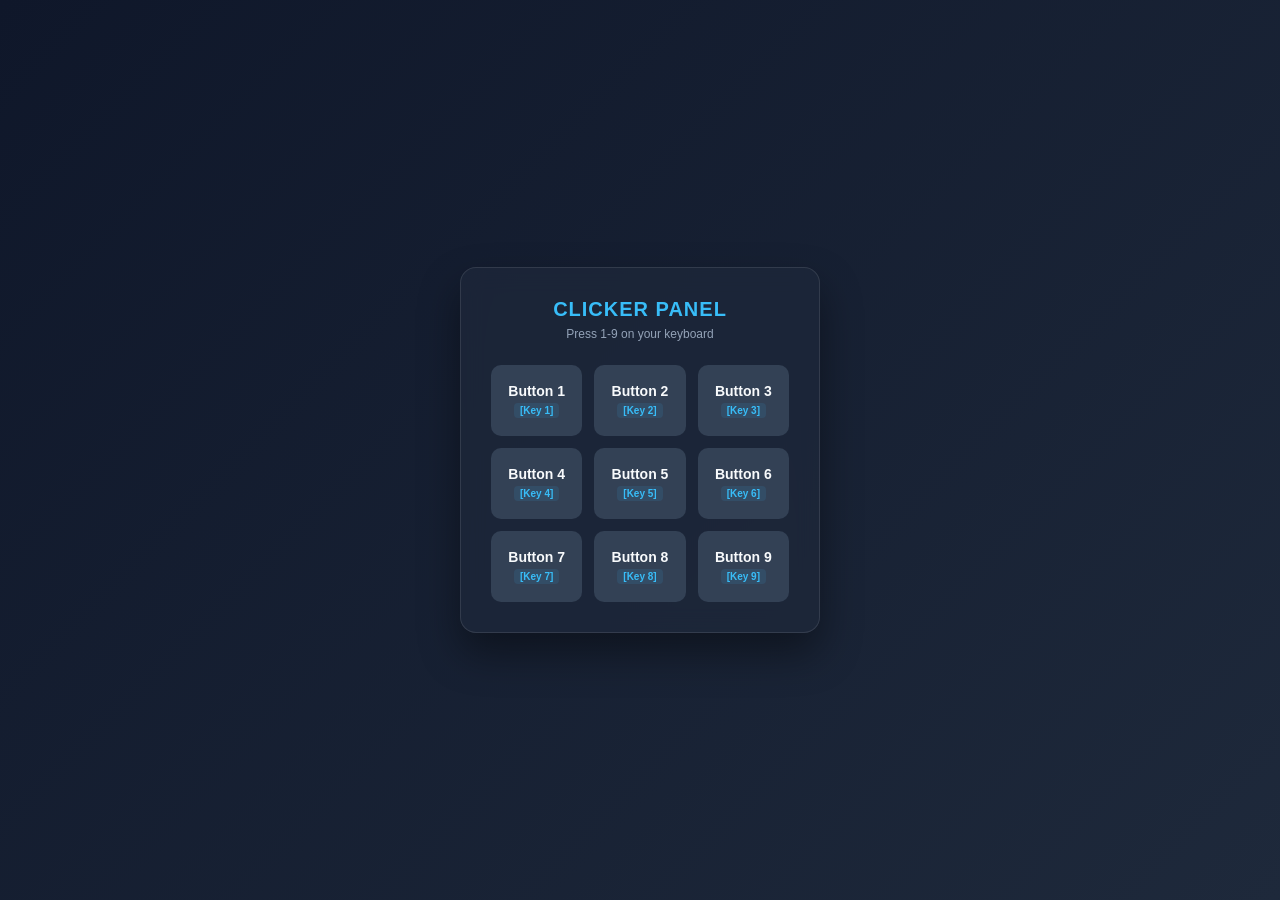
<file: demo page/index.html>
<!DOCTYPE html>
<html lang="en">
<head>
    <meta charset="UTF-8">
    <meta name="viewport" content="width=device-width, initial-scale=1.0">
    <title>Clickerlite Bridge Controller</title>
    <link rel="stylesheet" href="./style.css">
</head>
<body>

    <main class="container" id="root">
        <h1>Clicker Panel</h1>
        <p class="subtitle">Press 1-9 on your keyboard</p>
        
        <div class="grid" id="buttons-panel">
            <!-- Buttons will be dynamically generated via main.js -->
        </div>
    </main>

    <!-- Scripts connection order -->
    <script src="./server.js"></script>
    <script src="./coords.js"></script>
    <script src="./main.js"></script>
</body>
</html>
</file>
<file: demo page/style.css>
* {
    box-sizing: border-box;
    margin: 0;
    padding: 0;
}

body {
    font-family: 'Segoe UI', Tahoma, Geneva, Verdana, sans-serif;
    background: linear-gradient(135deg, #0f172a 0%, #1e293b 100%);
    color: #f8fafc;
    min-height: 100vh;
    display: flex;
    justify-content: center;
    align-items: center;
}

.container {
    background: rgba(30, 41, 59, 0.7);
    backdrop-filter: blur(12px);
    border: 1px solid rgba(255, 255, 255, 0.1);
    border-radius: 16px;
    padding: 30px;
    width: 360px;
    box-shadow: 0 20px 40px rgba(0, 0, 0, 0.4);
    text-align: center;
}

h1 {
    font-size: 20px;
    margin-bottom: 6px;
    color: #38bdf8;
    text-transform: uppercase;
    letter-spacing: 1px;
}

p.subtitle {
    font-size: 12px;
    color: #94a3b8;
    margin-bottom: 24px;
}

.grid {
    display: grid;
    grid-template-columns: repeat(3, 1fr);
    gap: 12px;
}

.btn-item {
    background: #334155;
    color: #f8fafc;
    border: 2px solid transparent;
    border-radius: 10px;
    padding: 16px 8px;
    font-size: 14px;
    font-weight: 600;
    cursor: pointer;
    transition: all 0.15s ease-in-out;
    display: flex;
    flex-direction: column;
    align-items: center;
    gap: 4px;
    user-select: none;
}

.btn-item span.key-hint {
    font-size: 10px;
    color: #38bdf8;
    background: rgba(56, 189, 248, 0.1);
    padding: 2px 6px;
    border-radius: 4px;
}

.btn-item:hover {
    background: #475569;
    border-color: #38bdf8;
    transform: translateY(-2px);
}

.btn-item:active, .btn-item.active {
    background: #0284c7;
    border-color: #38bdf8;
    transform: translateY(1px);
    box-shadow: 0 0 12px rgba(56, 189, 248, 0.5);
}
</file>
